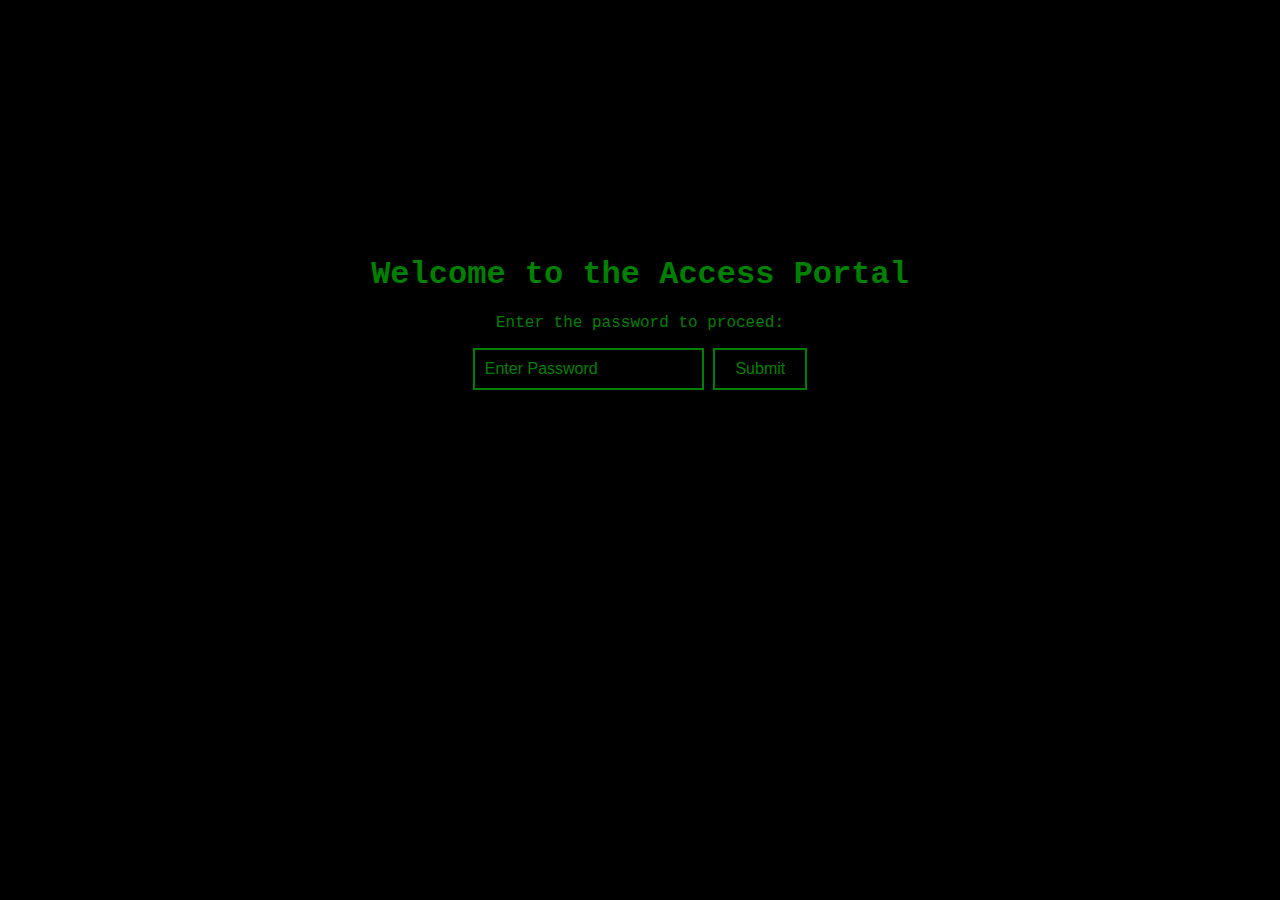
<file: index.html>
<!DOCTYPE html>
<html lang="en">
<head>
  <meta charset="UTF-8">
  <meta name="viewport" content="width=device-width, initial-scale=1.0">
  <title>Access Portal</title>
  <style>
    body {
      font-family: 'Courier New', Courier, monospace;
      background-color: black;
      color: green;
      text-align: center;
      margin: 0;
      padding: 0;
      overflow: hidden;
      position: relative;
    }

    .container {
      margin-top: 20%;
      z-index: 2;
      position: relative;
    }

    input[type="password"] {
      padding: 10px;
      font-size: 16px;
      border: 2px solid green;
      background-color: black;
      color: green;
      outline: none;
    }

    input[type="password"]:focus::placeholder {
      color: transparent;
    }

    input[type="password"]::placeholder {
      color: green;
      animation: blink 1s step-start infinite;
    }

    @keyframes blink {
      50% {
        color: transparent;
      }
    }

    button {
      padding: 10px 20px;
      font-size: 16px;
      border: 2px solid green;
      background-color: black;
      color: green;
      cursor: pointer;
    }

    button:hover {
      background-color: green;
      color: black;
    }

    button:disabled {
      background-color: darkgreen;
      color: gray;
      cursor: not-allowed;
    }

    #errorMessage {
      color: red;
      margin-top: 10px;
      height: 20px;
    }

    /* Broken Screen Effect */
    .broken {
      filter: grayscale(100%) brightness(0.5);
      animation: crackEffect 5s linear forwards;
    }

    @keyframes crackEffect {
      0% {
        transform: scale(1) rotate(0);
      }
      100% {
        transform: scale(1.05) rotate(-0.5deg);
      }
    }

    .crack-overlay {
      position: absolute;
      top: 0;
      left: 0;
      width: 100%;
      height: 100%;
      z-index: 1;
      pointer-events: none;
      background: url('https://i.imgur.com/9dHF6iK.png') no-repeat center/cover;
      opacity: 0;
      transition: opacity 5s ease;
    }

    .censored {
      color: black;
      background-color: green;
      display: inline-block;
      padding: 2px 4px;
    }
  </style>
</head>
<body>
  <div class="crack-overlay"></div>
  <div class="container">
    <h1 id="title">Welcome to the Access Portal</h1>
    <p id="description">Enter the password to proceed:</p>
    <input type="password" id="passwordInput" placeholder="Enter Password">
    <button id="submitButton" onclick="checkPassword()">Submit</button>
    <div id="errorMessage"></div>
  </div>

  <script>
    // YAY, it seems like you finally decided to look here. I'm proud of you! :)
    const correctPassword = "f1nnt@st1cw3dd1ng";
    let failedAttempts = 0;

    const errorMessages = [
      "Access Denied. Try Again.",
      "Incorrect Password. Are you sure you belong here?",
      "Authorization Failure. System Alert Logged.",
      "Error 403: Forbidden. This incident will be reported.",
      "Critical Failure. Security protocols activated."
    ];

    function checkPassword() {
      const input = document.getElementById("passwordInput");
      const submitButton = document.getElementById("submitButton");
      const errorMessage = document.getElementById("errorMessage");

      if (input.value === correctPassword) {
        window.location.href = "terminal.html"; // Redirect on success
      } else {
        failedAttempts++;
        if (failedAttempts <= 5) {
          errorMessage.textContent = errorMessages[failedAttempts - 1];
        }
        if (failedAttempts === 5) {
          makeScreenBroken();
          // Disable input and button
          input.disabled = true;
          submitButton.disabled = true;
        }
        input.value = "";
      }
    }

    function makeScreenBroken() {
      const body = document.body;
      const crackOverlay = document.querySelector('.crack-overlay');
      const errorMessage = document.getElementById("errorMessage");
      const title = document.getElementById("title");
      const description = document.getElementById("description");

      errorMessage.textContent = "System Overload. Critical Failure Detected.";
      description.textContent = "\nASK THE INSPECTOR AND LOOK AT HIS SOURCES???"
      body.classList.add("broken");
      crackOverlay.style.opacity = 1;

      // Start censoring words
      let words = title.textContent.split(" ");
      title.textContent = ""; // Clear text
      words.forEach((word, index) => {
        const span = document.createElement("span");
        span.textContent = word + " ";
        title.appendChild(span);

        // Gradually censor each word
        setTimeout(() => {
          span.classList.add("censored");
        }, index * 500);
      });

      let descWords = description.textContent.split(" ");
      description.textContent = ""; // Clear text
      descWords.forEach((word, index) => {
        const span = document.createElement("span");
        span.textContent = word + " ";
        description.appendChild(span);

        // Gradually censor each word
        setTimeout(() => {
          span.classList.add("censored");
        }, index * 500);
      });
    }
  </script>
</body>
</html>
</file>
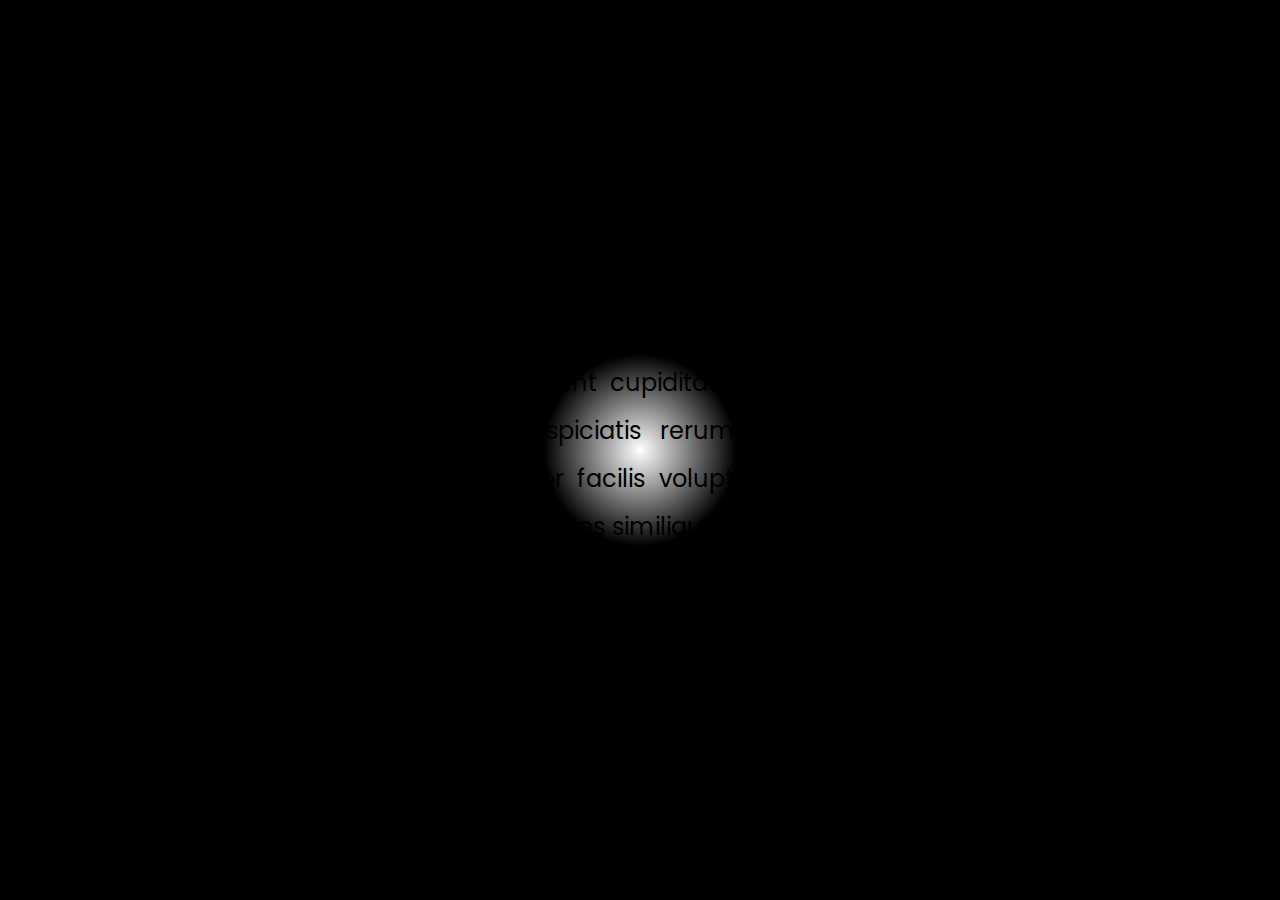
<file: spotlight/index.html>
<!DOCTYPE html>
<html lang="en">
  <head>
    <meta name="viewport" content="width=device-width, initial-scale=1.0" />
    <title>Flashlight Effect</title>
    <!-- Google Fonts -->
    <link
      href="https://fonts.googleapis.com/css2?family=Poppins&display=swap"
      rel="stylesheet"
    />
    <!-- Stylesheet-->
    <link rel="stylesheet" href="style.css" />
  </head>
  <body>
    <div id="flashlight"></div>
    <img src="../pieces_of_the_puzzle/info.png" /><br>
    <p>
      Lorem ipsum dolor sit amet consectetur, adipisicing elit. A quibusdam at
      consequuntur, nisi omnis sapiente similique enim totam quisquam atque
      laboriosam! Officia quam dolore necessitatibus obcaecati ab possimus! Qui,
      eligendi nostrum, dicta totam cupiditate consequatur molestias laborum
      illum unde praesentium consequuntur quos culpa mollitia? Iusto delectus
      nobis totam tenetur rem. Veritatis saepe fuga nihil ipsum illum provident
      sit asperiores totam eum.
    </p>
    <p>
      Lorem ipsum dolor, sit amet consectetur adipisicing elit. Totam placeat
      nam impedit quis, molestiae quae maxime nisi nulla nesciunt cupiditate
      ipsum doloremque, consequatur porro voluptatibus voluptatem distinctio,
      perspiciatis rerum aliquam deleniti quibusdam ad odit laudantium natus
      minima. Veritatis error facilis voluptatem nesciunt beatae, voluptas
      totam, expedita ab, cupiditate quibusdam voluptates similique blanditiis
      eius vero aperiam aliquam dicta labore.
    </p>
    <p>
      Lorem ipsum dolor sit, amet consectetur adipisicing elit. Facilis, vel
      adipisci sequi praesentium maiores doloremque. Nemo qui enim culpa! Ab
      voluptates rem nihil atque. Quibusdam architecto et laborum culpa dicta!
    </p>
    <!--Script-->
    <script src="script.js"></script>
  </body>
</html>
</file>
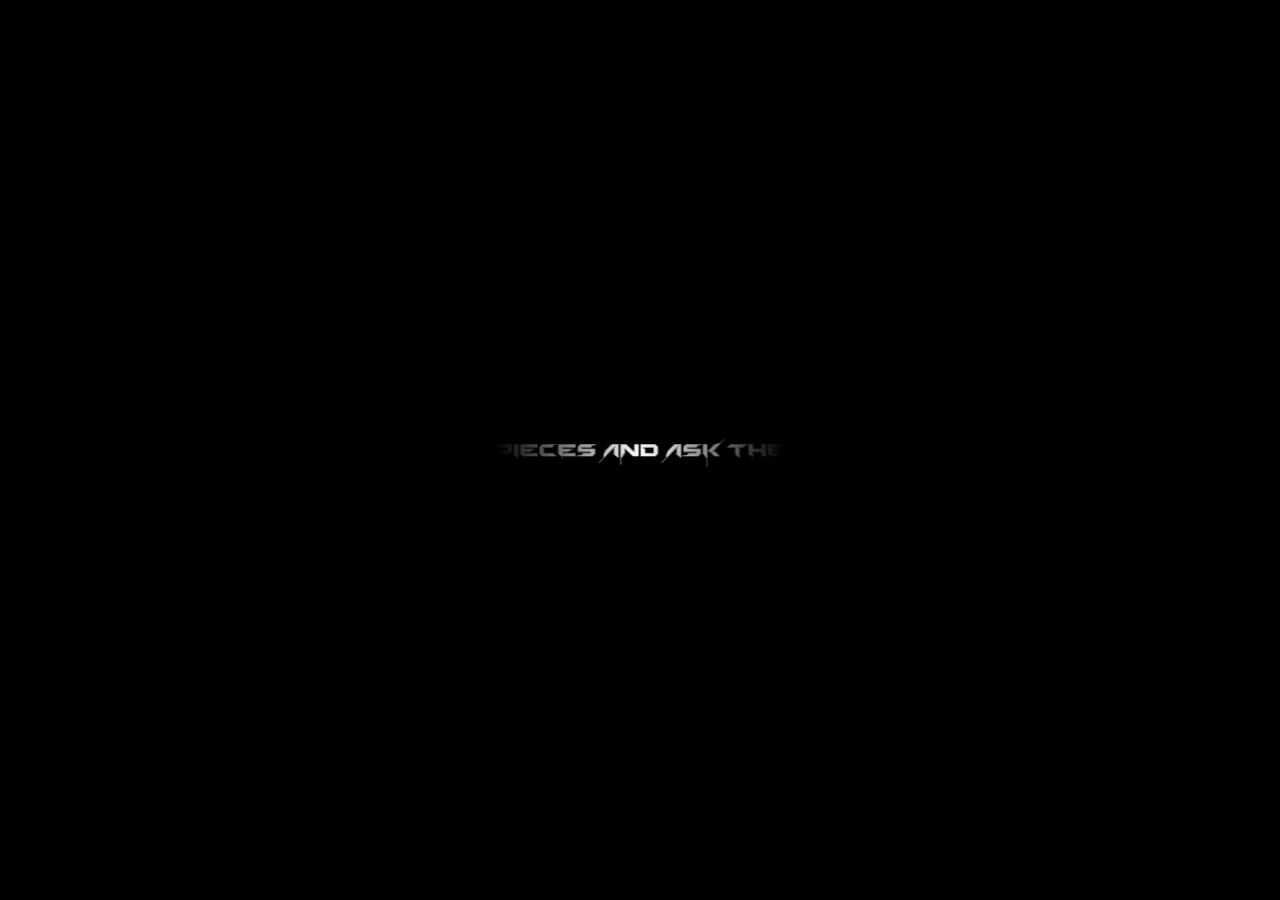
<file: puzzl3.html>
<!DOCTYPE html>
<html lang="en">
<head>
  <meta charset="UTF-8">
  <meta name="viewport" content="width=device-width, initial-scale=1.0">
  <title>Puzzle Page</title>
  <style>
    body {
      font-family: 'Courier New', Courier, monospace;
      background-color: black;
      color: green;
      margin: 0;
      padding: 0;
      overflow: hidden;
      cursor: none;
    }

    h1 {
      text-align: center;
      margin-top: 20px;
    }

    #infoImage,
    #imageTopRight,
    #imageBottomLeft {
      position: absolute;
      z-index: 1;
    }

    #infoImage {
      top: 50%;
      left: 50%;
      transform: translate(-50%, -50%);
      max-width: 70%;
      max-height: 70%;
    }

    #imageTopRight {
      top: 20%;
      right: 5%;
      max-width: 35%;
      max-height: 35%;
    }

    #imageBottomLeft {
      bottom: 5%;
      left: 5%;
      max-width: 40%;
      max-height: 40%;
    }

    a {
      position: absolute;
      bottom: 10px;
      width: 100%;
      text-align: center;
      color: green;
      text-decoration: none;
    }

    #hiddenLink {
      display: none;
    }

    /* Spotlight Effect */
    #flashlight {
      --Xpos: 50vw;
      --Ypos: 50vh;
      position: fixed;
      top: 0;
      left: 0;
      width: 100%;
      height: 100%;
      pointer-events: none;
      z-index: 10;
    }

    #flashlight:before {
      content: "";
      display: block;
      position: absolute;
      width: 100%;
      height: 100%;
      background: radial-gradient(
        circle 9em at var(--Xpos) var(--Ypos),
        rgba(0, 0, 0, 0),
        rgba(0, 0, 0, 1)
      );
    }
  </style>
</head>
<body>
  <div id="flashlight"></div>
  <!-- A piece of a base that is a perfect square and perfect cube -->
  <a id="hiddenLink">2. UgNmMgMzAgNjMgNmIgNWYg</a>
  <h1>Find the key to unlock the hidden place...</h1>
  <img id="infoImage" alt="Info" src="[data-uri]">
  <img id="imageTopRight" alt="Clue 4" src="[data-uri]">
  <img id="imageBottomLeft" alt="Clue 1" src="[data-uri]">
  <a id="returnLink" href="terminal.html">Return to Terminal</a>
  <script src="hidden_js/puzzl3.js"></script>
</body>
</html>
</file>
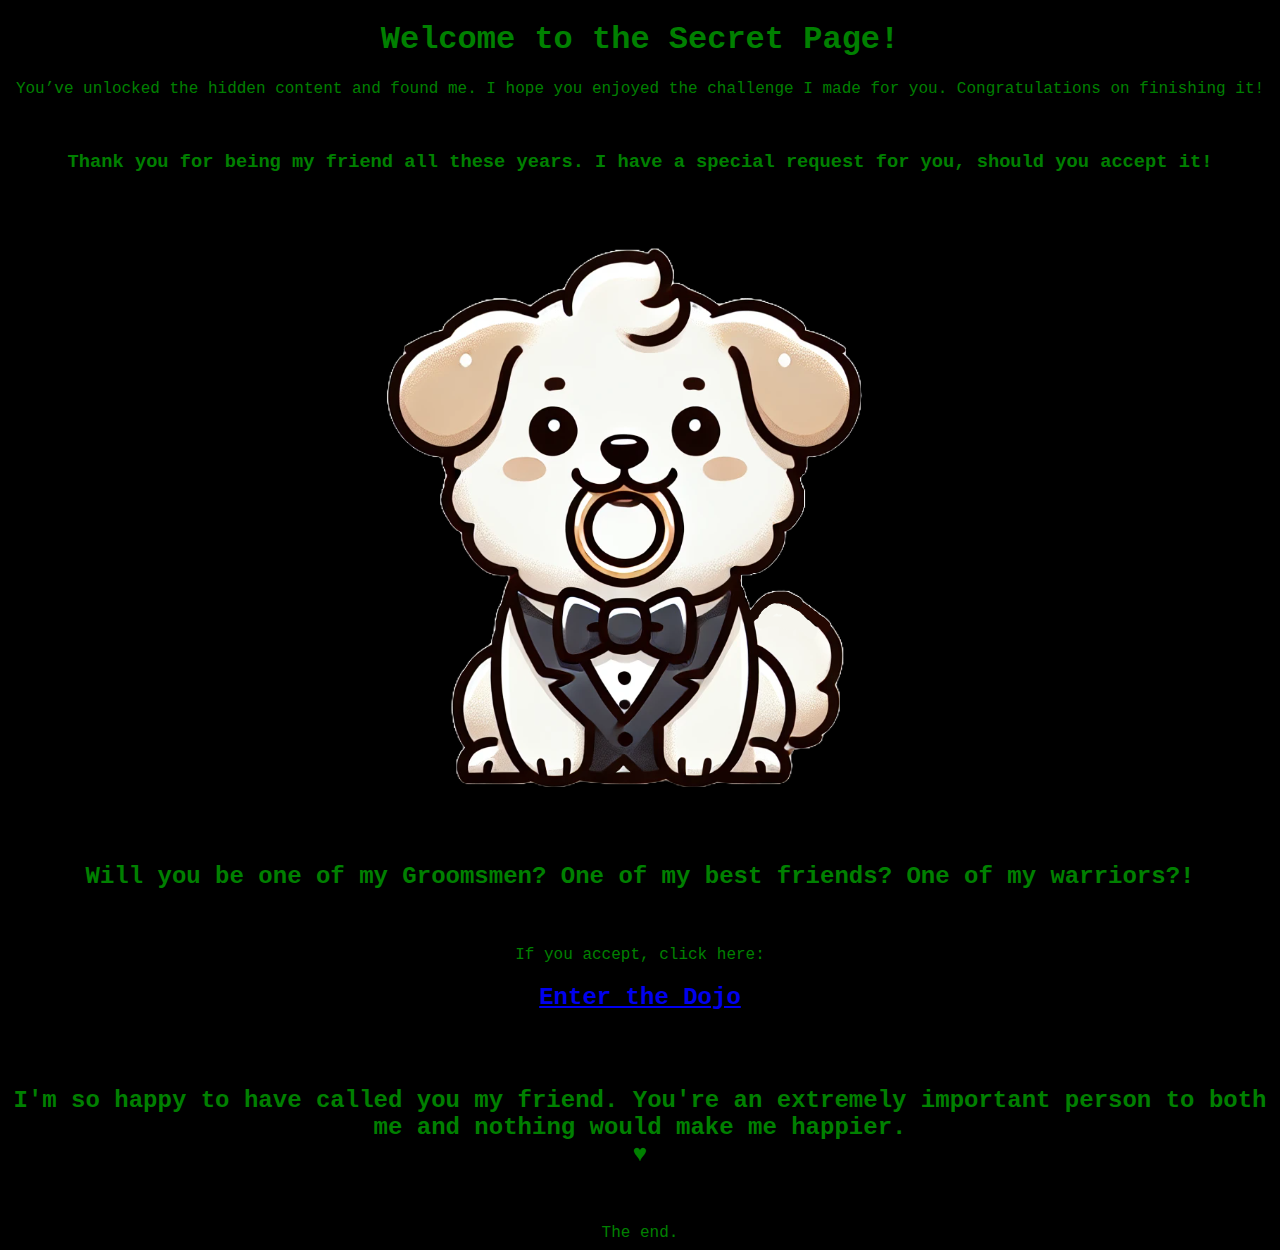
<file: th3_s3cr3t.html>
<!DOCTYPE html>
<html lang="en">
<head>
  <meta charset="UTF-8">
  <meta name="viewport" content="width=device-width, initial-scale=1.0">
  <title>Secret Page</title>
  <style>
    body {
      font-family: 'Courier New', Courier, monospace;
      background-color: black;
      color: green;
      text-align: center;
    }
  </style>
</head>
<body>
  <h1>Welcome to the Secret Page!</h1>
  <p>You’ve unlocked the hidden content and found me. I hope you enjoyed the challenge I made for you. Congratulations on finishing it!</p>
  <br>
  <h3>Thank you for being my friend all these years. I have a special request for you, should you accept it!</h2>
  <br>
  <img src="images/dog.png">
  <br><br>
  <h2>Will you be one of my Groomsmen? One of my best friends? One of my warriors?!</h2>
  <br><br>
  If you accept, click here: <br><h2><a href="https://discord.gg/apS2mbeDhc">Enter the Dojo</a></h2>
  <br><br>
  <h2>I'm so happy to have called you my friend. You're an extremely important person to both me and nothing would make me happier. <br>&hearts;</h2>
  <br><br>
  The end.
</body>
</html>
</file>
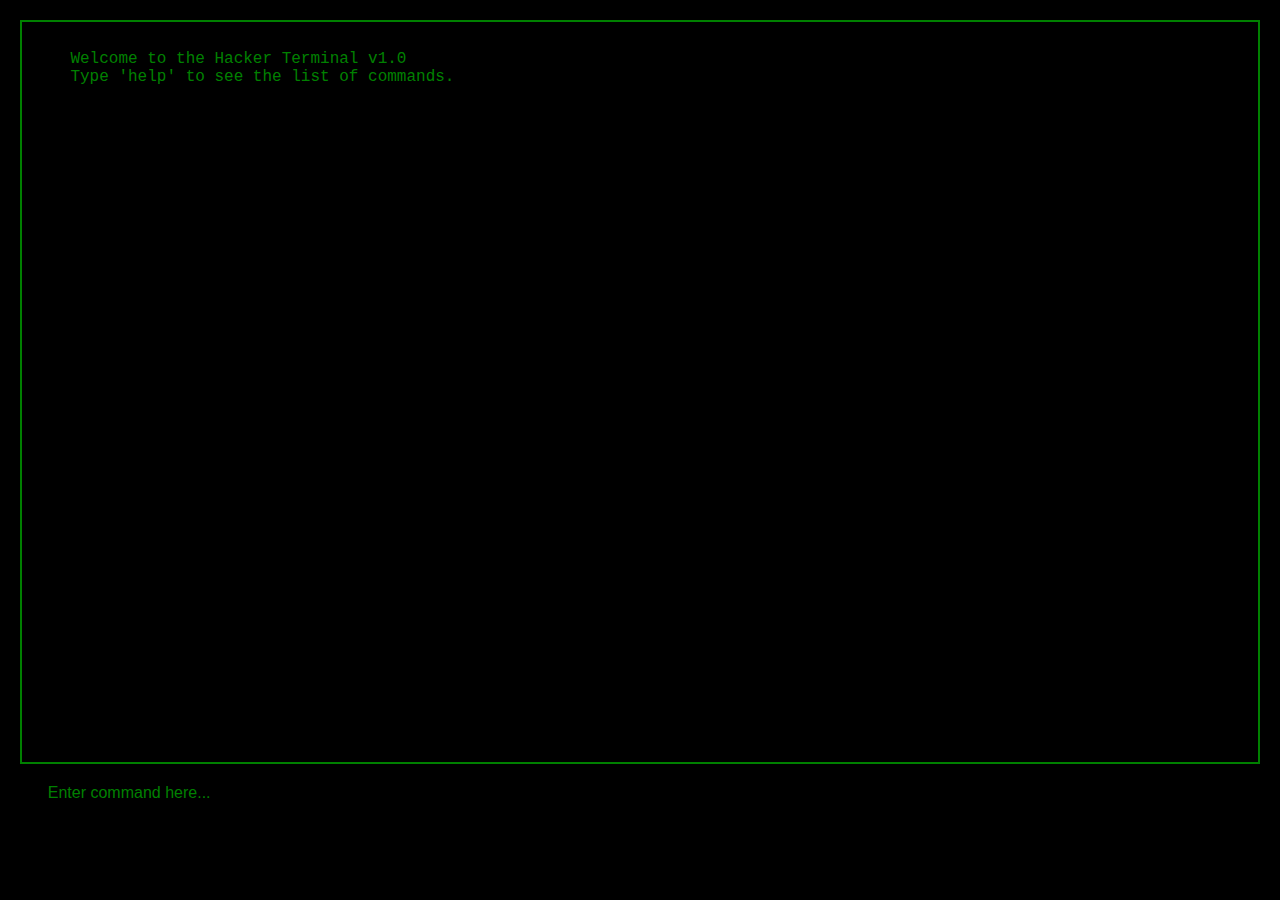
<file: backup_files/terminal.html>
<!DOCTYPE html>
<html lang="en">
<head>
  <meta charset="UTF-8">
  <meta name="viewport" content="width=device-width, initial-scale=1.0">
  <title>Hacker Terminal</title>
  <style>
    body {
      font-family: 'Courier New', Courier, monospaace;
      background-color: black;
      color: green;
      margin: 0;
      padding: 20px;
    }
    #terminal {
      white-space: pre-wrap;
      font-size: 16px;
      height: 80vh;
      overflow-y: auto;
      border: 2px solid green;
      padding: 10px;
      margin-bottom: 10px;
    }
    #terminal::-webkit-scrollbar {
      width:0;
    }
    #terminal {
      scrollbar-width: none;
      -ms-overflow-style: none;
    }
    input[type="text"] {
      width: 100%;
      padding: 10px;
      font-size: 16px;
      border: none;
      outline: none;
      background-color: black;
      color: green;
    }
    input[type="text"]::placeholder {
      color: green;
      animation: blink 1s step-start infinite;
    }
    @keyframes blink {
      50% {
        color: transparent;
      }
    }
  </style>
</head>
<body>
  <div id="terminal">
    Welcome to the Hacker Terminal v1.0
    Type 'help' to see the list of commands.
  </div>
  <input type="text" id="commandInput" placeholder="    Enter command here..." onkeydown="handleCommand(event)">
  <script>
    const terminal = document.getElementById('terminal');
    const commandInput = document.getElementById("commandInput");

    const commands = {
      "help": "Available commands:\nls - Lists current directory\ncat [file] - Prints file contents\nstory - Prints the story of Thomas and Kathryn\n\t[-x] True story",
      "ls": "wedding_info.txt\nwedding_location.txt\ngroom.txt\nbride.txt",
      "cat": function (arg) {
        switch (arg) {
          case "wedding_info.txt":
            return "Please go to the following url, <https://www.zola.com/wedding/thomasandkathryn2025> for all details. The password is <REDACTED>. Ask Thomas.";
          case "wedding_location.txt":
            return "<REDACTED>";
          case "groom.txt":
            return "Thomas, the Man, the Myth, the Legend.";
          case "bride.txt":
            return "Kathryn (last name TBD)";
          default:
            return "File not found.";
        }
      },
      "story": async function (arg) {
        if (arg === "-x") {
          const response = await fetch('secret_resources/secret_story.txt');
          if (response.ok) {
            return await response.text();
          } else {
            return "Error loading story.";
          }
        }
        const response = await fetch('secret_resources/story.txt');
        if (response.ok) {
          return await response.text();
        } else {
          return "Error loading secret story.";
        }
      },
      "puzzl3": function() {
        window.location.href = "puzzl3.html";
      },
      "unl0ck_th3_s3cr3t": function() {
        window.location.href = "th3_s3cr3t.html"
      },
    };

    async function handleCommand(event) {
      if (event.key === 'Enter') {
        const input = commandInput.value.trim();
        const [cmd, ...args] = input.split(" ");
        const arg = args.join(" ");
        let output = "Command Not Found. Try Again.";

        if (commands[cmd]) {
          if (typeof commands[cmd] === "function") {
            output = await commands[cmd](arg);
          } else {
            output = commands[cmd];
          }
        }

        terminal.textContent += `\n> ${input}\n${output}\n`;
        terminal.scrollTop = terminal.scrollHeight;
        commandInput.value = "";
      }
    }

    function appendToTerminal(text) {
      terminal.innerHTML += "\n" + text;
      terminal.scrollTop = terminal.scrollHeight;
    }
  </script>
</body>
</html>
</file>
<file: spotlight/style.css>
* {
  padding: 0;
  margin: 0;
  box-sizing: border-box;
  font-family: "Poppins", sans-serif;
  cursor: none;
}
p {
  font-size: 1em;
  text-align: justify;
  line-height: 2em;
  padding: 0 2em;
  margin-bottom: 1em;
}
#flashlight {
  --Xpos: 50vw;
  --Ypos: 50vh;
}
#flashlight:before {
  content: "";
  display: block;
  width: 100%;
  height: 100%;
  position: absolute;
  background: radial-gradient(
    circle 4em at var(--Xpos) var(--Ypos),
    rgba(0, 0, 0, 0),
    rgba(0, 0, 0, 1)
  );
}
@media screen and (min-width: 800px) {
  body {
    font-size: 24px;
  }
}
</file>
